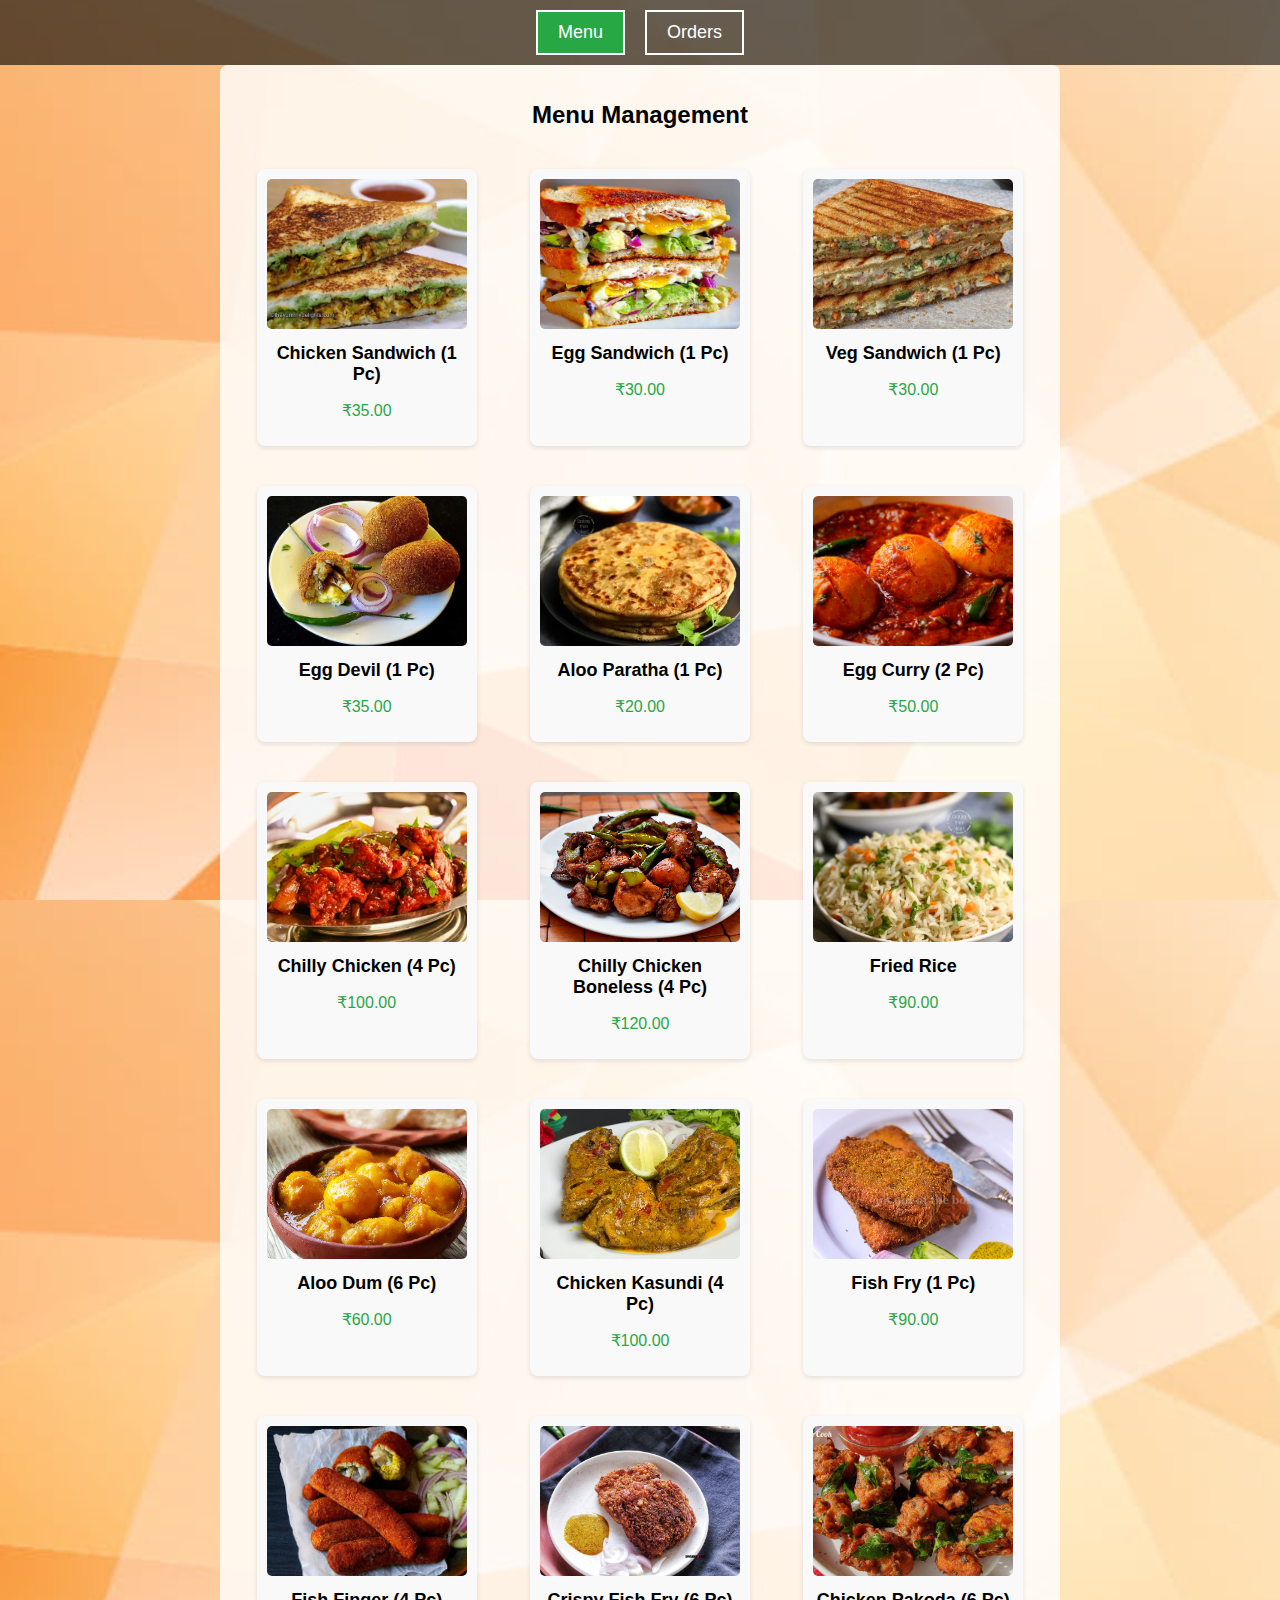
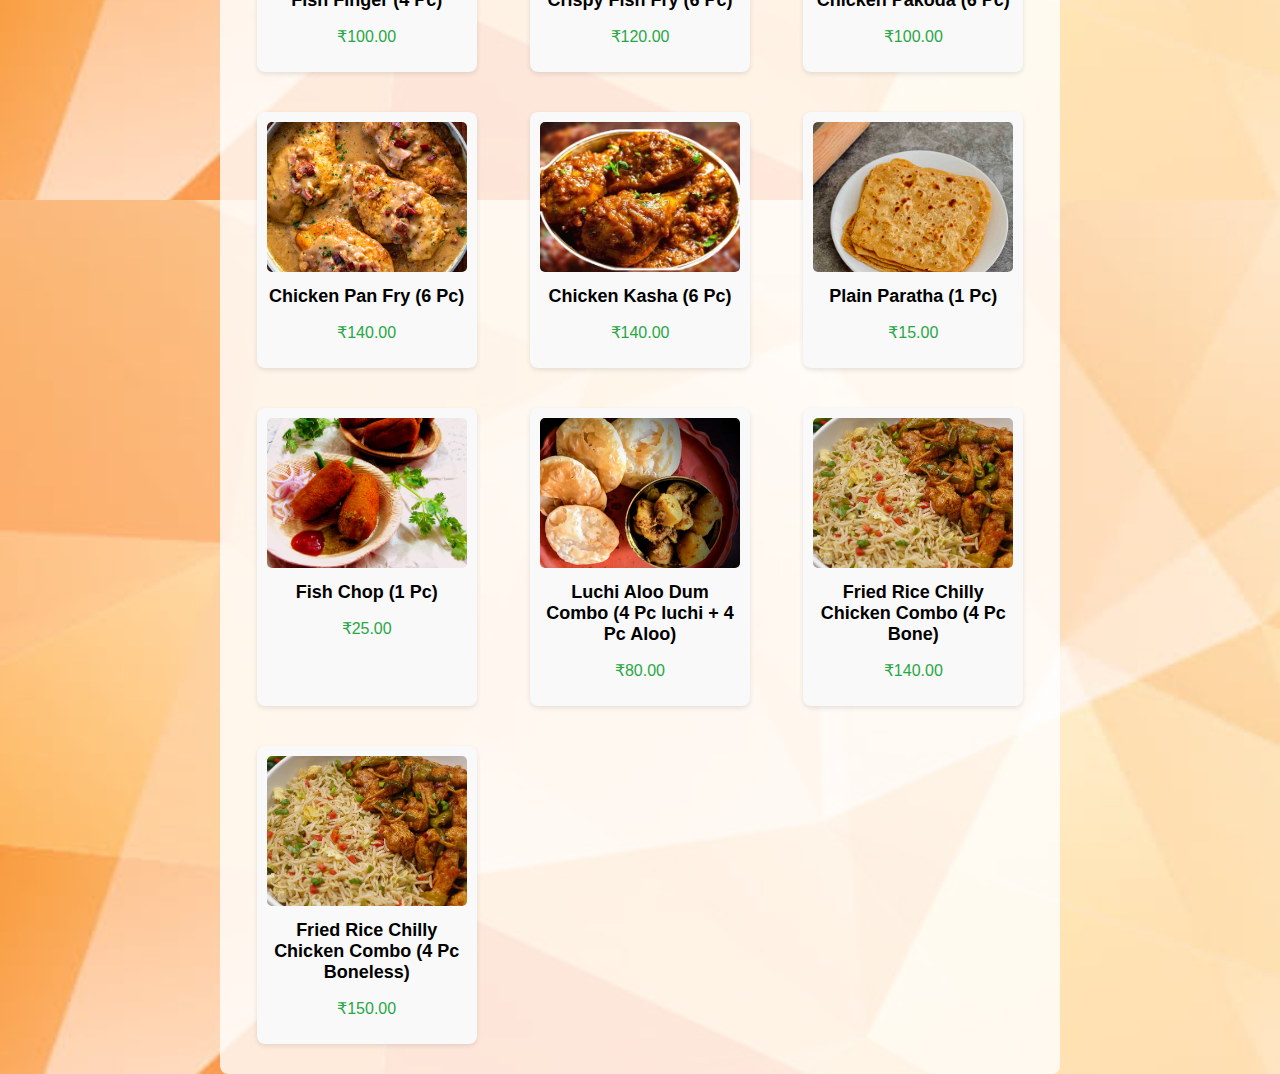
<file: admin/admin.html>
<!DOCTYPE html>
<html lang="en">
<head>
  <meta charset="UTF-8" />
  <meta name="viewport" content="width=device-width, initial-scale=1.0"/>
  <title>Admin - Food Symphony</title>
  <link rel="stylesheet" href="styles.css" />
</head>
<body>
  <!-- Header with Tabs -->
  <header>
    <div class="tabs">
      <button class="tab-button active" onclick="showTab('menu')">Menu</button>
      <button class="tab-button" onclick="window.location.href='../admin/order.html'"">Orders</button>

    </div>
  </header>
  
  <!-- Main Content -->
  <div class="content">
    <div class="menu-container">
      <h1>Menu Management</h1>

      <!-- Hardcoded Menu Items -->
      <div id="menu-list">
        <div class="menu-item">
          <img src="./images/Chicken Sandwich.jpg" alt="Chkn Sandwich" />
          <h4>Chicken Sandwich (1 Pc)</h4>
          <p class="price">₹35.00</p>          
        </div>
        <div class="menu-item">
          <img src="./images/Egg Sandwich.png" alt="Egg Sandwich" />
          <h4>Egg Sandwich (1 Pc)</h4>
          <p class="price">₹30.00</p>          
        </div>
        <div class="menu-item">
          <img src="./images/Veg Sandwich.png" alt="Veg Sandwich" />
          <h4>Veg Sandwich (1 Pc)</h4>
          <p class="price">₹30.00</p>          
        </div>
        <div class="menu-item">
          <img src="./images/Egg Devil.png" alt="Egg Devil" />
          <h4>Egg Devil (1 Pc)</h4>
          <p class="price">₹35.00</p>          
        </div>
        <div class="menu-item">
          <img src="./images/aloo paratha.png" alt="Aloo Paratha" />
          <h4>Aloo Paratha (1 Pc)</h4>
          <p class="price">₹20.00</p>          
        </div>
        <div class="menu-item">
          <img src="./images/egg curry.png" alt="Egg Curry" />
          <h4>Egg Curry (2 Pc)</h4>
          <p class="price">₹50.00</p>          
        </div>
        <div class="menu-item">
          <img src="./images/chilli chkn 2.png" alt="Chilli Chicken" />
          <h4>Chilly Chicken (4 Pc)</h4>
          <p class="price">₹100.00</p>          
        </div>
        <div class="menu-item">
          <img src="./images/clilli chkn.png" alt="Chilli Chicken Boneless" />
          <h4>Chilly Chicken Boneless (4 Pc)</h4>
          <p class="price">₹120.00</p>          
        </div>
        <div class="menu-item">
          <img src="./images/fried rice.png" alt="Fried Rice" />
          <h4>Fried Rice</h4>
          <p class="price">₹90.00</p>          
        </div>
        <div class="menu-item">
          <img src="./images/aloor dum.png" alt="Aloo Dum" />
          <h4>Aloo Dum (6 Pc)</h4>
          <p class="price">₹60.00</p>          
        </div>
        <div class="menu-item">
          <img src="./images/kasundi chkn.png" alt="Chicken Kasundi" />
          <h4>Chicken Kasundi (4 Pc)</h4>
          <p class="price">₹100.00</p>          
        </div>
        <div class="menu-item">
          <img src="./images/fishfry.jpg" alt="Fish Fry" />
          <h4>Fish Fry (1 Pc)</h4>
          <p class="price">₹90.00</p>          
        </div>
        <div class="menu-item">
          <img src="./images/fish finger.png" alt="Fish Finger" />
          <h4>Fish Finger (4 Pc)</h4>
          <p class="price">₹100.00</p>          
        </div>
        <div class="menu-item">
          <img src="./images/crispyFish-Fry.jpg" alt="Crispy Fish Fry" />
          <h4>Crispy Fish Fry (6 Pc)</h4>
          <p class="price">₹120.00</p>          
        </div>
        <div class="menu-item">
          <img src="./images/chkn pakoda.png" alt="Chicken Pakoda" />
          <h4>Chicken Pakoda (6 Pc)</h4>
          <p class="price">₹100.00</p>          
        </div>
        <div class="menu-item">
          <img src="./images/pan fry chkn.jpg" alt="Chicken Pan Fry" />
          <h4>Chicken Pan Fry (6 Pc)</h4>
          <p class="price">₹140.00</p>          
        </div>
        <div class="menu-item">
          <img src="./images/chicken kasha.png" alt="Chicken Kasha" />
          <h4>Chicken Kasha (6 Pc)</h4>
          <p class="price">₹140.00</p>          
        </div>
        <div class="menu-item">
          <img src="./images/plain paratha.png" alt="Plain Paratha" />
          <h4>Plain Paratha (1 Pc)</h4>
          <p class="price">₹15.00</p>          
        </div>
        <div class="menu-item">
          <img src="./images/fish chop.png" alt="Fish Chop" />
          <h4>Fish Chop (1 Pc)</h4>
          <p class="price">₹25.00</p>          
        </div>
        <div class="menu-item">
          <img src="./images/luchi alur dum.jpg" alt="Luchi Aloo Dum Combo" />
          <h4>Luchi Aloo Dum Combo (4 Pc luchi + 4 Pc Aloo)</h4>
          <p class="price">₹80.00</p>          
        </div>
        <div class="menu-item">
          <img src="./images/friedrice chilli chkn.png" alt="Fried Rice Chilly Chicken Combo Bone" />
          <h4>Fried Rice Chilly Chicken Combo (4 Pc Bone)</h4>
          <p class="price">₹140.00</p>          
        </div>
        <div class="menu-item">
          <img src="./images/friedrice chilli chkn.png" alt="Fried Rice Chilly Chicken Combo Boneless" />
          <h4>Fried Rice Chilly Chicken Combo (4 Pc Boneless)</h4>
          <p class="price">₹150.00</p>          
        </div>
      </div>
    </div>

    <!-- Optional Orders Tab (can be filled later) -->
    <div class="orders-container" style="display: none;">
      <h1>Orders</h1>
      <p>No orders available.</p>
    </div>
  </div>

  <script>
    // Tab switching only
    function showTab(tabName) {
      const menuTab = document.querySelector('.menu-container');
      const ordersTab = document.querySelector('.orders-container');

      if (tabName === 'menu') {
        menuTab.style.display = 'block';
        ordersTab.style.display = 'none';
        document.querySelector('.tab-button.active').classList.remove('active');
        document.querySelector('[onclick="showTab(\'menu\')"]').classList.add('active');
      } else {
        menuTab.style.display = 'none';
        ordersTab.style.display = 'block';
        document.querySelector('.tab-button.active').classList.remove('active');
        document.querySelector('[onclick="showTab(\'orders\')"]').classList.add('active');
      }
    }

    // Set default tab
    showTab('menu');
  </script>
</body>
</html>
</file>
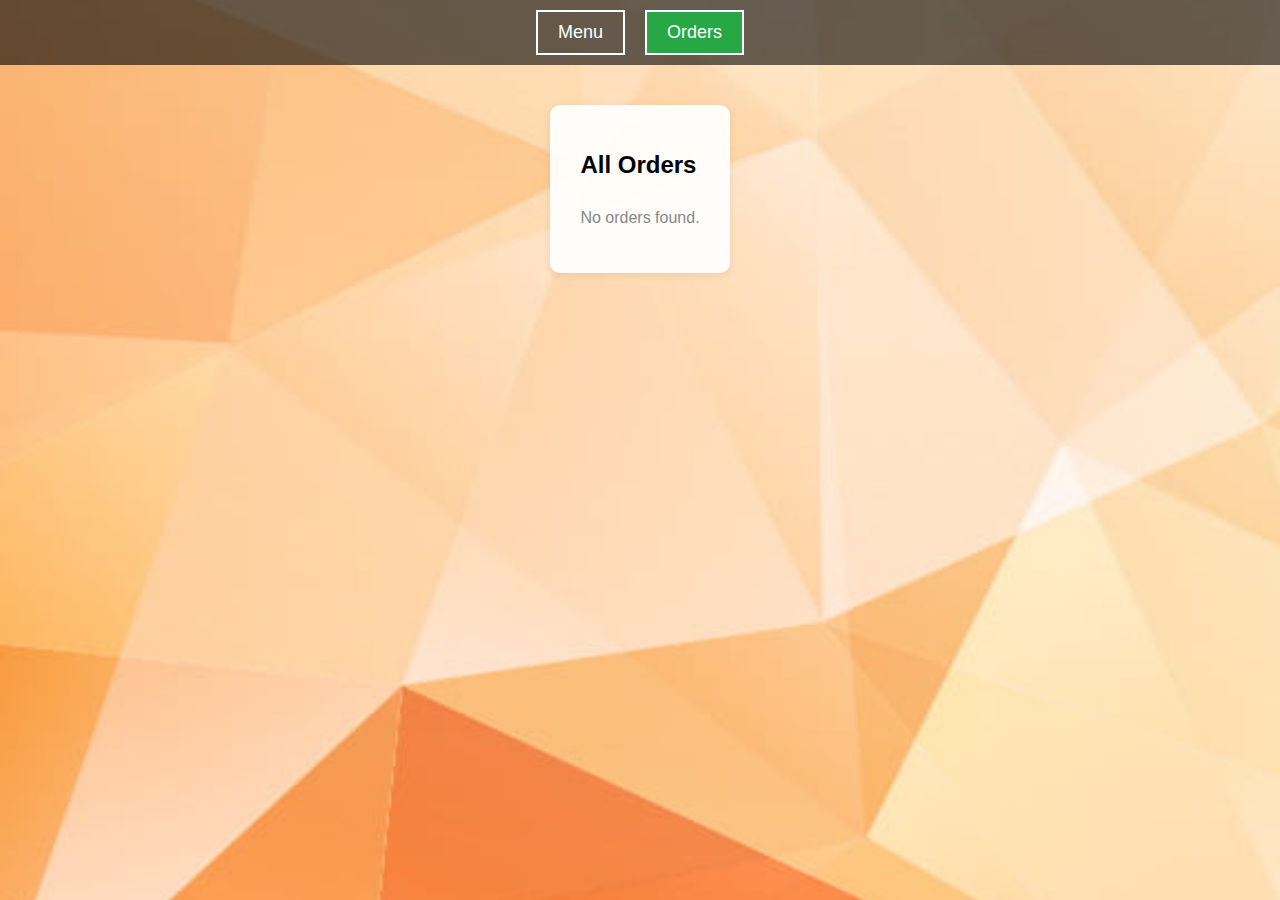
<file: admin/order.html>
<!DOCTYPE html>
<html lang="en">
<head>
  <meta charset="UTF-8" />
  <title>Orders - Food Symphony</title>
  <link rel="stylesheet" href="styles.css" />
  <style>
    .orders-container {
      background: rgba(255,255,255,0.93);
      max-width: 900px;
      margin: 40px auto 30px auto;
      border-radius: 10px;
      padding: 30px;
      color: #222;
      box-shadow: 0 2px 8px rgba(0,0,0,0.07);
    }
    table {
      width: 100%;
      border-collapse: collapse;
      margin-top: 20px;
      background: #fff;
    }
    th, td {
      padding: 12px 8px;
      border-bottom: 1px solid #eee;
      text-align: left;
      vertical-align: top;
    }
    th {
      background: #28a745;
      color: #fff;
    }
    .delete-btn {
      background: #dc3545;
      color: #fff;
      border: none;
      padding: 8px 14px;
      border-radius: 5px;
      cursor: pointer;
    }
    .delete-btn:hover {
      background: #c82333;
    }
    .item-list {
      margin: 0;
      padding-left: 18px;
    }
    .item-list li {
      margin-bottom: 2px;
    }
    @media (max-width: 700px) {
      .orders-container { padding: 12px; }
      table, th, td { font-size: 14px; }
    }
  </style>
</head>
<body>
  <header>
    <div class="tabs">
      <button class="tab-button" onclick="window.location.href='admin.html'">Menu</button>
      <button class="tab-button active">Orders</button>
    </div>
  </header>
  <div class="content" style="justify-content: center; align-items: flex-start;">
    <div class="orders-container">
      <h1>All Orders</h1>
      <table id="orders-table">
        <thead>
          <tr>
            <th>#</th>
            <th>Name & Info</th>
            <th>Items</th>
            <th>Delivery Date</th>
            <th>Total Price</th>
            <th>Action</th>
          </tr>
        </thead>
        <tbody>
          <!-- Orders will be injected here -->
        </tbody>
      </table>
      <p id="no-orders" style="text-align:center; color:#888; display:none;">No orders found.</p>
    </div>
  </div>
  <script>
    function loadOrders() {
      const orders = JSON.parse(localStorage.getItem('orders') || '[]');
      const tbody = document.querySelector('#orders-table tbody');
      tbody.innerHTML = '';
      if (orders.length === 0) {
        document.getElementById('no-orders').style.display = 'block';
        document.getElementById('orders-table').style.display = 'none';
        return;
      }
      document.getElementById('no-orders').style.display = 'none';
      document.getElementById('orders-table').style.display = 'table';
      orders.forEach((order, idx) => {
        const itemsHtml = order.items && order.items.length
          ? `<ul class="item-list">${order.items.map(item =>
              `<li>${item.name} &times; ${item.qty} @ ₹${item.price} = ₹${item.qty * item.price}</li>`
            ).join('')}</ul>`
          : '—';
        const tr = document.createElement('tr');
        tr.innerHTML = `
          <td>${idx+1}</td>
          <td>
            <b>${order.name}</b><br>
            ${order.address}<br>
            📞 ${order.phone}
          </td>
          <td>${itemsHtml}</td>
          <td>${order.deliveryDate || ''}</td>
          <td>₹${order.total || ''}</td>
          <td><button class="delete-btn" onclick="deleteOrder(${idx})">Delete</button></td>
        `;
        tbody.appendChild(tr);
      });
    }

    function deleteOrder(idx) {
      let orders = JSON.parse(localStorage.getItem('orders') || '[]');
      if (confirm('Are you sure you want to delete this order?')) {
        orders.splice(idx, 1);
        localStorage.setItem('orders', JSON.stringify(orders));
        loadOrders();
      }
    }

    loadOrders();
  </script>
</body>
</html>
</file>
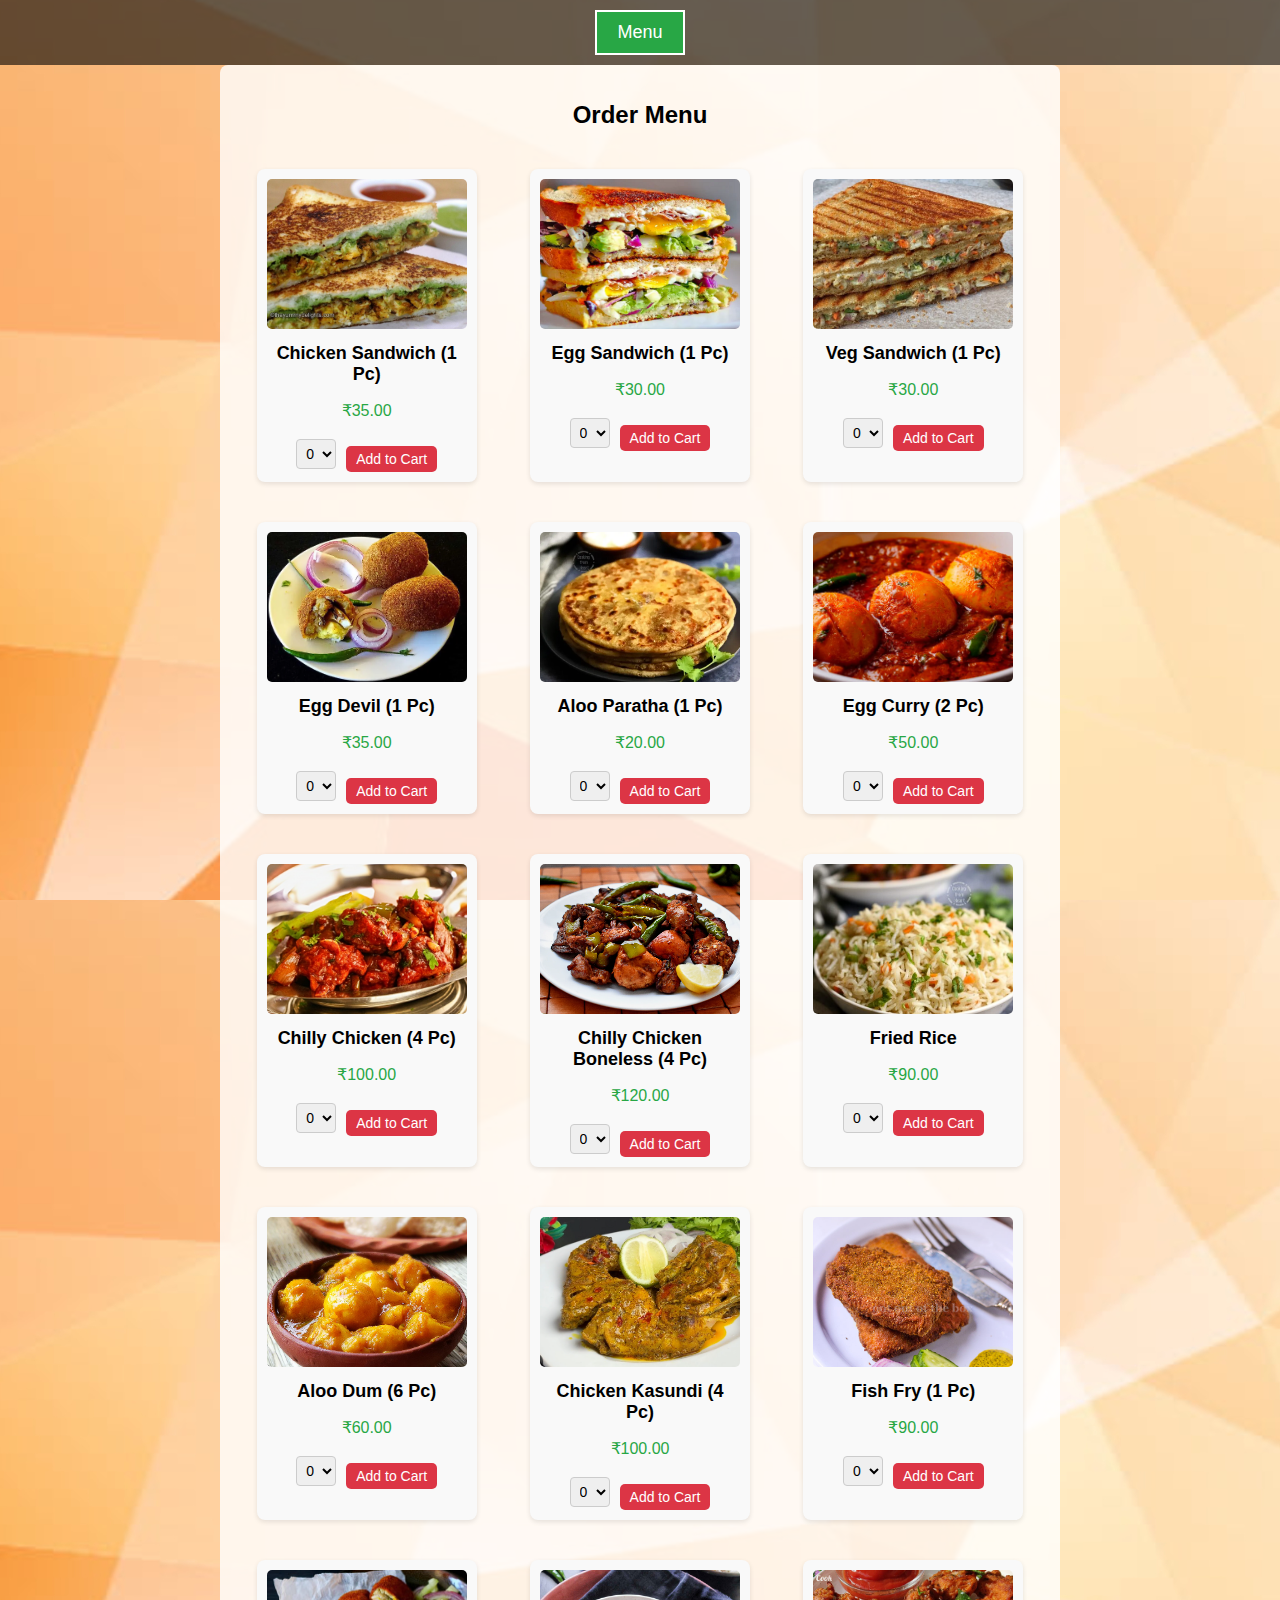
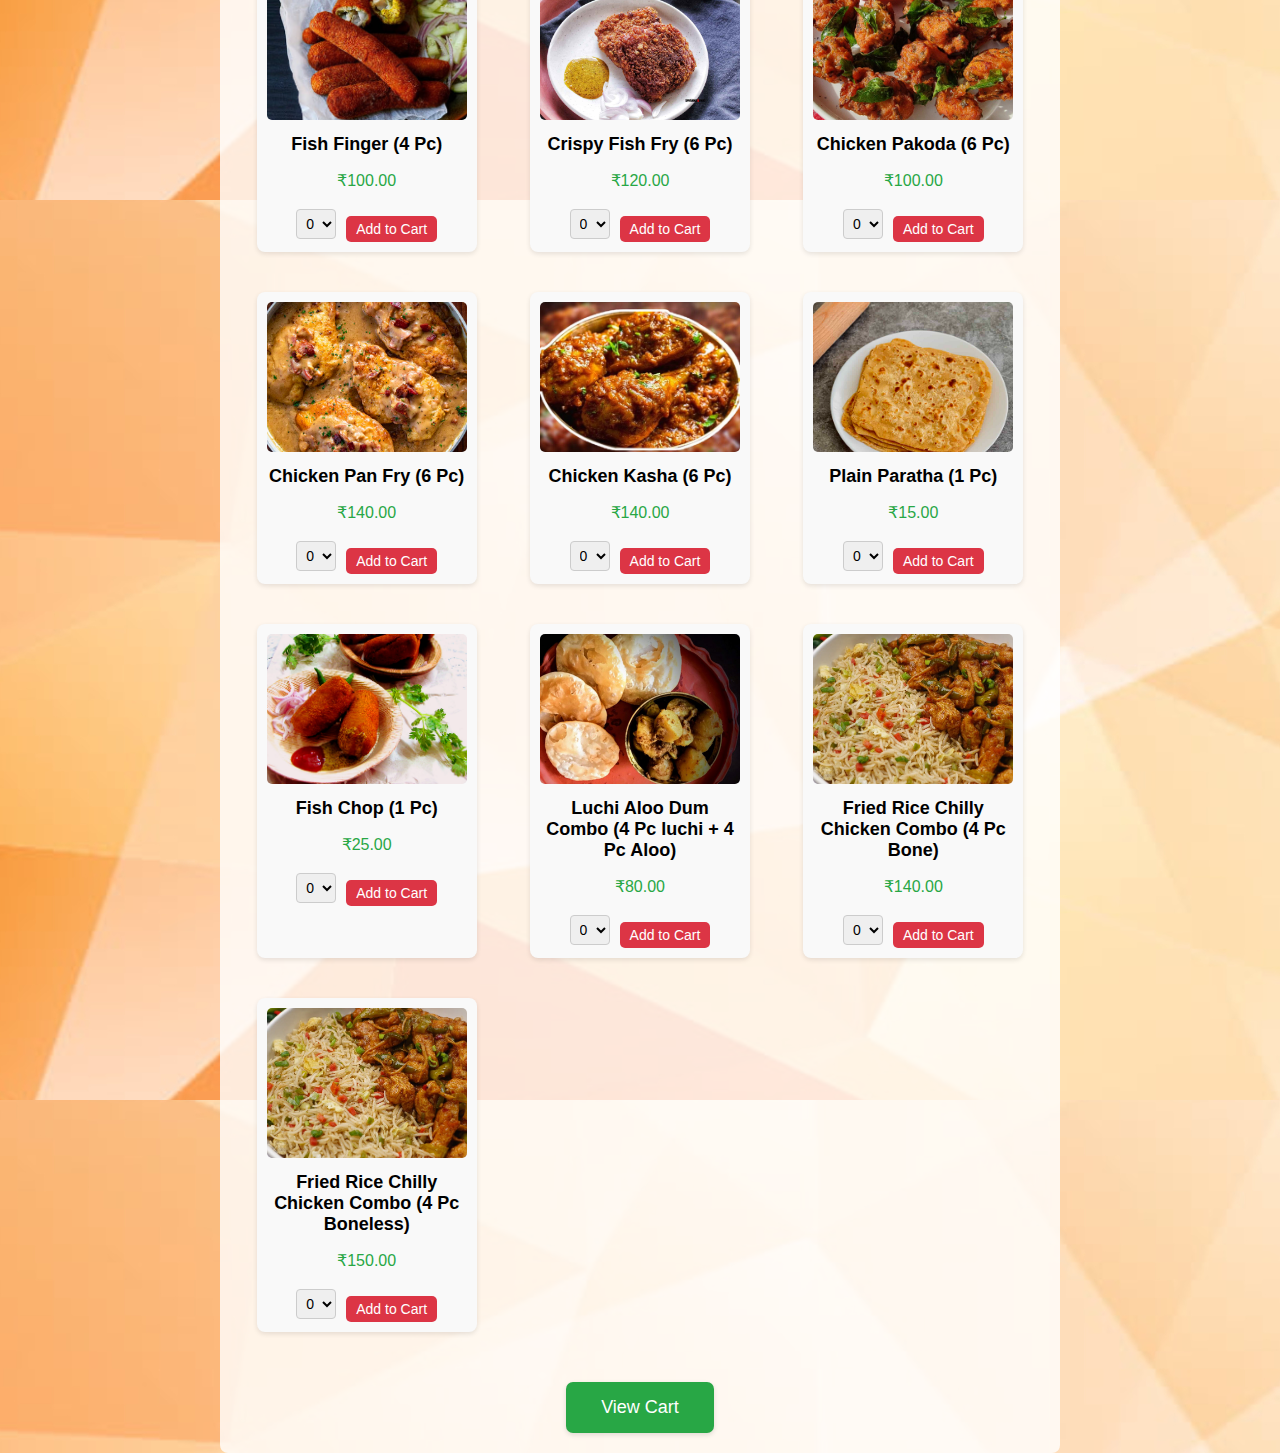
<file: client/client.html>
<!DOCTYPE html>
<html lang="en">
<head>
  <meta charset="UTF-8" />
  <meta name="viewport" content="width=device-width, initial-scale=1.0"/>
  <title>Order - Food Symphony</title>
  <link rel="stylesheet" href="styles.css" />
  <style>
    /* Add/override styles for dropdown and cart button */
    .menu-item .controls {
      display: flex;
      justify-content: center;
      align-items: center;
      gap: 10px;
      margin-top: 10px;
    }
    .menu-item select {
      padding: 5px;
      border-radius: 4px;
      border: 1px solid #ccc;
      font-size: 14px;
    }
    .cart-btn {
      display: block;
      margin: 40px auto 0 auto;
      padding: 15px 35px;
      font-size: 18px;
      background-color: #28a745;
      color: #fff;
      border: none;
      border-radius: 7px;
      cursor: pointer;
      box-shadow: 0 2px 5px rgba(0,0,0,0.12);
      transition: background 0.2s;
    }
    .cart-btn:hover {
      background-color: #218838;
    }
    /* Cart Modal */
    #cart-modal {
      display: none;
      position: fixed;
      z-index: 999;
      left: 0; top: 0;
      width: 100vw; height: 100vh;
      background: rgba(0,0,0,0.7);
      justify-content: center;
      align-items: center;
    }
    #cart-modal .cart-content {
      background: #fff;
      color: #222;
      border-radius: 10px;
      padding: 30px 40px;
      min-width: 350px;
      max-width: 90vw;
      max-height: 80vh;
      overflow-y: auto;
      text-align: left;
      position: relative;
     

    }
    #cart-modal .close-btn {
      position: absolute;
      right: 15px; top: 10px;
      background: none;
      border: none;
      font-size: 22px;
      cursor: pointer;
    }
    #cart-modal h2 {
      margin-top: 0;
      font-size: 1.5em;
      color: #28a745;
    }
    #cart-items {
      margin: 20px 0;
      padding: 0;
      list-style: none;
    }
    #cart-items li {
      margin-bottom: 12px;
      border-bottom: 1px solid #eee;
      padding-bottom: 6px;
    }
  </style>
</head>
<body>
  <!-- Header with Tabs -->
  <header>
    <div class="tabs">
      <button class="tab-button active">Menu</button>
    </div>
  </header>
  
  <!-- Main Content -->
  <div class="content">
    <div class="menu-container">
      <h1>Order Menu</h1>
      <div id="menu-list">
        <div class="menu-item" data-name="Chicken Sandwich (1 Pc)" data-price="35">
          <img src="../admin/images/Chicken Sandwich.jpg" alt="Chicken Sandwich" />
          <h4>Chicken Sandwich (1 Pc)</h4>
          <p class="price">₹35.00</p>
          <div class="controls">
            <select class="qty-select">
              <option value="0">0</option>
              <option value="1">1</option>
              <option value="2">2</option>
              <option value="3">3</option>
              <option value="4">4</option>
              <option value="5">5</option>
            </select>
            <button class="add-cart-btn">Add to Cart</button>
          </div>
        </div>
        <div class="menu-item" data-name="Egg Sandwich (1 Pc)" data-price="30">
          <img src="../admin/images/Egg Sandwich.png" alt="Egg Sandwich" />
          <h4>Egg Sandwich (1 Pc)</h4>
          <p class="price">₹30.00</p>
          <div class="controls">
            <select class="qty-select">
              <option value="0">0</option>
              <option value="1">1</option>
              <option value="2">2</option>
              <option value="3">3</option>
              <option value="4">4</option>
              <option value="5">5</option>
            </select>
            <button class="add-cart-btn">Add to Cart</button>
          </div>
        </div>
        <div class="menu-item" data-name="Veg Sandwich (1 Pc)" data-price="30">
          <img src="../admin/images/Veg Sandwich.png" alt="Veg Sandwich" />
          <h4>Veg Sandwich (1 Pc)</h4>
          <p class="price">₹30.00</p>
          <div class="controls">
            <select class="qty-select">
              <option value="0">0</option>
              <option value="1">1</option>
              <option value="2">2</option>
              <option value="3">3</option>
              <option value="4">4</option>
              <option value="5">5</option>
            </select>
            <button class="add-cart-btn">Add to Cart</button>
          </div>
        </div>
        <div class="menu-item" data-name="Egg Devil (1 Pc)" data-price="35">
          <img src="../admin/images/Egg Devil.png" alt="Egg Devil" />
          <h4>Egg Devil (1 Pc)</h4>
          <p class="price">₹35.00</p>
          <div class="controls">
            <select class="qty-select">
              <option value="0">0</option>
              <option value="1">1</option>
              <option value="2">2</option>
              <option value="3">3</option>
              <option value="4">4</option>
              <option value="5">5</option>
            </select>
            <button class="add-cart-btn">Add to Cart</button>
          </div>
        </div>
        <div class="menu-item" data-name="Aloo Paratha (1 Pc)" data-price="20">
          <img src="../admin/images/aloo paratha.png" alt="Aloo Paratha" />
          <h4>Aloo Paratha (1 Pc)</h4>
          <p class="price">₹20.00</p>
          <div class="controls">
            <select class="qty-select">
              <option value="0">0</option>
              <option value="1">1</option>
              <option value="2">2</option>
              <option value="3">3</option>
              <option value="4">4</option>
              <option value="5">5</option>
            </select>
            <button class="add-cart-btn">Add to Cart</button>
          </div>
        </div>
        <div class="menu-item" data-name="Egg Curry (2 Pc)" data-price="50">
          <img src="../admin/images/egg curry.png" alt="Egg Curry" />
          <h4>Egg Curry (2 Pc)</h4>
          <p class="price">₹50.00</p>
          <div class="controls">
            <select class="qty-select">
              <option value="0">0</option>
              <option value="1">1</option>
              <option value="2">2</option>
              <option value="3">3</option>
              <option value="4">4</option>
              <option value="5">5</option>
            </select>
            <button class="add-cart-btn">Add to Cart</button>
          </div>
        </div>
        <div class="menu-item" data-name="Chilly Chicken (4 Pc)" data-price="100">
          <img src="../admin/images/chilli chkn 2.png" alt="Chilly Chicken" />
          <h4>Chilly Chicken (4 Pc)</h4>
          <p class="price">₹100.00</p>
          <div class="controls">
            <select class="qty-select">
              <option value="0">0</option>
              <option value="1">1</option>
              <option value="2">2</option>
              <option value="3">3</option>
              <option value="4">4</option>
              <option value="5">5</option>
            </select>
            <button class="add-cart-btn">Add to Cart</button>
          </div>
        </div>
        <div class="menu-item" data-name="Chilly Chicken Boneless (4 Pc)" data-price="120">
          <img src="../admin/images/clilli chkn.png" alt="Chilly Chicken Boneless" />
          <h4>Chilly Chicken Boneless (4 Pc)</h4>
          <p class="price">₹120.00</p>
          <div class="controls">
            <select class="qty-select">
              <option value="0">0</option>
              <option value="1">1</option>
              <option value="2">2</option>
              <option value="3">3</option>
              <option value="4">4</option>
              <option value="5">5</option>
            </select>
            <button class="add-cart-btn">Add to Cart</button>
          </div>
        </div>
        <div class="menu-item" data-name="Fried Rice" data-price="90">
          <img src="../admin/images/fried rice.png" alt="Fried Rice" />
          <h4>Fried Rice</h4>
          <p class="price">₹90.00</p>
          <div class="controls">
            <select class="qty-select">
              <option value="0">0</option>
              <option value="1">1</option>
              <option value="2">2</option>
              <option value="3">3</option>
              <option value="4">4</option>
              <option value="5">5</option>
            </select>
            <button class="add-cart-btn">Add to Cart</button>
          </div>
        </div>
        <div class="menu-item" data-name="Aloo Dum (6 Pc)" data-price="60">
          <img src="../admin/images/aloor dum.png" alt="Aloo Dum" />
          <h4>Aloo Dum (6 Pc)</h4>
          <p class="price">₹60.00</p>
          <div class="controls">
            <select class="qty-select">
              <option value="0">0</option>
              <option value="1">1</option>
              <option value="2">2</option>
              <option value="3">3</option>
              <option value="4">4</option>
              <option value="5">5</option>
            </select>
            <button class="add-cart-btn">Add to Cart</button>
          </div>
        </div>
        <div class="menu-item" data-name="Chicken Kasundi (4 Pc)" data-price="100">
          <img src="../admin/images/kasundi chkn.png" alt="Chicken Kasundi" />
          <h4>Chicken Kasundi (4 Pc)</h4>
          <p class="price">₹100.00</p>
          <div class="controls">
            <select class="qty-select">
              <option value="0">0</option>
              <option value="1">1</option>
              <option value="2">2</option>
              <option value="3">3</option>
              <option value="4">4</option>
              <option value="5">5</option>
            </select>
            <button class="add-cart-btn">Add to Cart</button>
          </div>
        </div>
        <div class="menu-item" data-name="Fish Fry (1 Pc)" data-price="90">
          <img src="../admin/images/fishfry.jpg" alt="Fish Fry" />
          <h4>Fish Fry (1 Pc)</h4>
          <p class="price">₹90.00</p>
          <div class="controls">
            <select class="qty-select">
              <option value="0">0</option>
              <option value="1">1</option>
              <option value="2">2</option>
              <option value="3">3</option>
              <option value="4">4</option>
              <option value="5">5</option>
            </select>
            <button class="add-cart-btn">Add to Cart</button>
          </div>
        </div>
        <div class="menu-item" data-name="Fish Finger (4 Pc)" data-price="100">
          <img src="../admin/images/fish finger.png" alt="Fish Finger" />
          <h4>Fish Finger (4 Pc)</h4>
          <p class="price">₹100.00</p>
          <div class="controls">
            <select class="qty-select">
              <option value="0">0</option>
              <option value="1">1</option>
              <option value="2">2</option>
              <option value="3">3</option>
              <option value="4">4</option>
              <option value="5">5</option>
            </select>
            <button class="add-cart-btn">Add to Cart</button>
          </div>
        </div>
        <div class="menu-item" data-name="Crispy Fish Fry (6 Pc)" data-price="120">
          <img src="../admin/images/crispyFish-Fry.jpg" alt="Crispy Fish Fry" />
          <h4>Crispy Fish Fry (6 Pc)</h4>
          <p class="price">₹120.00</p>
          <div class="controls">
            <select class="qty-select">
              <option value="0">0</option>
              <option value="1">1</option>
              <option value="2">2</option>
              <option value="3">3</option>
              <option value="4">4</option>
              <option value="5">5</option>
            </select>
            <button class="add-cart-btn">Add to Cart</button>
          </div>
        </div>
        <div class="menu-item" data-name="Chicken Pakoda (6 Pc)" data-price="100">
          <img src="../admin/images/chkn pakoda.png" alt="Chicken Pakoda" />
          <h4>Chicken Pakoda (6 Pc)</h4>
          <p class="price">₹100.00</p>
          <div class="controls">
            <select class="qty-select">
              <option value="0">0</option>
              <option value="1">1</option>
              <option value="2">2</option>
              <option value="3">3</option>
              <option value="4">4</option>
              <option value="5">5</option>
            </select>
            <button class="add-cart-btn">Add to Cart</button>
          </div>
        </div>
        <div class="menu-item" data-name="Chicken Pan Fry (6 Pc)" data-price="140">
          <img src="../admin/images/pan fry chkn.jpg" alt="Chicken Pan Fry" />
          <h4>Chicken Pan Fry (6 Pc)</h4>
          <p class="price">₹140.00</p>
          <div class="controls">
            <select class="qty-select">
              <option value="0">0</option>
              <option value="1">1</option>
              <option value="2">2</option>
              <option value="3">3</option>
              <option value="4">4</option>
              <option value="5">5</option>
            </select>
            <button class="add-cart-btn">Add to Cart</button>
          </div>
        </div>
        <div class="menu-item" data-name="Chicken Kasha (6 Pc)" data-price="140">
          <img src="../admin/images/chicken kasha.png" alt="Chicken Kasha" />
          <h4>Chicken Kasha (6 Pc)</h4>
          <p class="price">₹140.00</p>
          <div class="controls">
            <select class="qty-select">
              <option value="0">0</option>
              <option value="1">1</option>
              <option value="2">2</option>
              <option value="3">3</option>
              <option value="4">4</option>
              <option value="5">5</option>
            </select>
            <button class="add-cart-btn">Add to Cart</button>
          </div>
        </div>
        <div class="menu-item" data-name="Plain Paratha (1 Pc)" data-price="15">
          <img src="../admin/images/plain paratha.png" alt="Plain Paratha" />
          <h4>Plain Paratha (1 Pc)</h4>
          <p class="price">₹15.00</p>
          <div class="controls">
            <select class="qty-select">
              <option value="0">0</option>
              <option value="1">1</option>
              <option value="2">2</option>
              <option value="3">3</option>
              <option value="4">4</option>
              <option value="5">5</option>
            </select>
            <button class="add-cart-btn">Add to Cart</button>
          </div>
        </div>
        <div class="menu-item" data-name="Fish Chop (1 Pc)" data-price="25">
          <img src="../admin/images/fish chop.png" alt="Fish Chop" />
          <h4>Fish Chop (1 Pc)</h4>
          <p class="price">₹25.00</p>
          <div class="controls">
            <select class="qty-select">
              <option value="0">0</option>
              <option value="1">1</option>
              <option value="2">2</option>
              <option value="3">3</option>
              <option value="4">4</option>
              <option value="5">5</option>
            </select>
            <button class="add-cart-btn">Add to Cart</button>
          </div>
        </div>
        <div class="menu-item" data-name="Luchi Aloo Dum Combo (4 Pc luchi + 4 Pc Aloo)" data-price="80">
          <img src="../admin/images/luchi alur dum.jpg" alt="Luchi Aloo Dum Combo" />
          <h4>Luchi Aloo Dum Combo (4 Pc luchi + 4 Pc Aloo)</h4>
          <p class="price">₹80.00</p>
          <div class="controls">
            <select class="qty-select">
              <option value="0">0</option>
              <option value="1">1</option>
              <option value="2">2</option>
              <option value="3">3</option>
              <option value="4">4</option>
              <option value="5">5</option>
            </select>
            <button class="add-cart-btn">Add to Cart</button>
          </div>
        </div>
        <div class="menu-item" data-name="Fried Rice Chilly Chicken Combo (4 Pc Bone)" data-price="140">
          <img src="../admin/images/friedrice chilli chkn.png" alt="Fried Rice Chilly Chicken Combo Bone" />
          <h4>Fried Rice Chilly Chicken Combo (4 Pc Bone)</h4>
          <p class="price">₹140.00</p>
          <div class="controls">
            <select class="qty-select">
              <option value="0">0</option>
              <option value="1">1</option>
              <option value="2">2</option>
              <option value="3">3</option>
              <option value="4">4</option>
              <option value="5">5</option>
            </select>
            <button class="add-cart-btn">Add to Cart</button>
          </div>
        </div>
        <div class="menu-item" data-name="Fried Rice Chilly Chicken Combo (4 Pc Boneless)" data-price="150">
          <img src="../admin/images/friedrice chilli chkn.png" alt="Fried Rice Chilly Chicken Combo Boneless" />
          <h4>Fried Rice Chilly Chicken Combo (4 Pc Boneless)</h4>
          <p class="price">₹150.00</p>
          <div class="controls">
            <select class="qty-select">
              <option value="0">0</option>
              <option value="1">1</option>
              <option value="2">2</option>
              <option value="3">3</option>
              <option value="4">4</option>
              <option value="5">5</option>
            </select>
            <button class="add-cart-btn">Add to Cart</button>
          </div>
        </div>
      </div>
      
      <!-- View Cart button -->
      <button class="cart-btn" onclick="showCart()">View Cart</button>
    </div>
  </div>

  <!-- Cart Modal -->
  <div id="cart-modal">
    <div class="cart-content">
      <button class="close-btn" onclick="hideCart()">&times;</button>
      <h2>Your Cart</h2>
      <ul id="cart-items"></ul>
      <h3 id="cart-total"></h3>
      <button class="cart-btn" onclick="proceedToCheckout()">Proceed to checkout</button>
    </div>
  </div>

  <script>
    // Cart logic
   // Load cart from localStorage or start with empty array
let cart = JSON.parse(localStorage.getItem('cart') || '[]');

document.querySelectorAll('.add-cart-btn').forEach((btn) => {
  btn.addEventListener('click', function() {
    const itemDiv = btn.closest('.menu-item');
    const name = itemDiv.dataset.name;
    const price = parseFloat(itemDiv.dataset.price);
    const qty = parseInt(itemDiv.querySelector('.qty-select').value, 10);
    if (qty > 0) {
      // Check if item already exists in cart
      let existing = cart.find(item => item.name === name);
      if (existing) {
        existing.qty += qty;
      } else {
        cart.push({ name, price, qty });
      }
      // Save updated cart to localStorage
      localStorage.setItem('cart', JSON.stringify(cart));
      alert(`${qty} x ${name} added to cart`);
    }
  });
});



   

    // Show cart modal
    function showCart() {
      const cart = JSON.parse(localStorage.getItem('cart') || '[]');
      const cartItems = document.getElementById('cart-items');
      cartItems.innerHTML = '';
      let total = 0;
      cart.forEach(item => {
        if (item.qty > 0) {
          const itemTotal = item.qty * item.price;
          total += itemTotal;
          const li = document.createElement('li');
          li.textContent = `${item.name} — ${item.qty} × ₹${item.price} = ₹${itemTotal}`;
          cartItems.appendChild(li);
        }
      });
      if (total === 0) {
        cartItems.innerHTML = '<li>Your cart is empty.</li>';
      }
      document.getElementById('cart-total').textContent = total > 0 ? `Total: ₹${total}` : '';
      document.getElementById('cart-modal').style.display = 'flex';
    }
    
    function hideCart() {
      document.getElementById('cart-modal').style.display = 'none';
    }
    function proceedToCheckout() {
        window.location.href = "./checkout.html"; // or your desired page
      }
      
  </script>
</body>
</html>
</file>
<file: admin/styles.css>
/* Global Styles */
body {
  font-family: Arial, sans-serif;
  margin: 0;
  padding: 0;
  background-image: url('bg.jpg'); /* Replace with your background image */
  background-size: cover;
  background-position: center;
  height: 100vh;
  color: #fff;
}

header {
  background: rgba(0, 0, 0, 0.6);
  padding: 10px 0;
  text-align: center;
}

.tabs {
  display: flex;
  justify-content: center;
}

.tab-button {
  background: transparent;
  color: #fff;
  border: 2px solid #fff;
  padding: 10px 20px;
  font-size: 18px;
  margin: 0 10px;
  cursor: pointer;
}

.tab-button.active {
  background: #28a745;
  color: #fff;
}

.content {
  display: flex;
  justify-content: center;
  align-items: center;
 
}


.menu-container {
  background-color: rgba(255, 255, 255, 0.8); /* Transparent white background */
  padding: 20px;
  border-radius: 8px;
  max-width: 800px;
  width: 100%;
  text-align: center;
}

h1 {
  margin-bottom: 30px;
  font-size: 24px;
  color: black
}

.add-menu-btn {
  padding: 10px 20px;
  font-size: 16px;
  background-color: #28a745;
  color: #fff;
  border: none;
  cursor: pointer;
  border-radius: 5px;
  margin-bottom: 20px;
}

.add-menu-btn:hover {
  background-color: #218838;
}

#menu-list {
  display: grid;
  grid-template-columns: repeat(auto-fit, minmax(200px, 1fr));
  gap: 20px;
  justify-items: center;
}


.menu-item {
  width: 200px;
  padding: 10px;
  margin: 10px;
  background-color: #f9f9f9;
  border-radius: 8px;
  box-shadow: 0 2px 5px rgba(0, 0, 0, 0.1);
  text-align: center;
}

.menu-item img {
  width: 100%;
  height: 150px;
  object-fit: cover;
  border-radius: 5px;
}

.menu-item h4 {
  margin: 10px 0;
  font-size: 18px;
  color: black;
}

.menu-item p.price {
  font-size: 16px;
  color: #28a745;
}

.menu-item button {
  padding: 5px 10px;
  font-size: 14px;
  background-color: #dc3545;
  color: #fff;
  border: none;
  cursor: pointer;
  border-radius: 5px;
  margin-top: 10px;
}

.menu-item button:hover {
  background-color: #c82333;
}

/* Popup Styles */
.popup {
  display: none;
  position: fixed;
  top: 0;
  left: 0;
  width: 100%;
  height: 100%;
  background: rgba(0, 0, 0, 0.7);
  justify-content: center;
  align-items: center;
}

.popup-content {
  background-color: #fff;
  padding: 20px;
  border-radius: 8px;
  width: 300px;
  text-align: center;
}

.popup-content input {
  margin: 10px 0;
  padding: 10px;
  font-size: 16px;
  width: 100%;
  border-radius: 5px;
  border: 1px solid #ddd;
}

.popup-content button {
  padding: 10px 20px;
  font-size: 16px;
  background-color: #28a745;
  color: #fff;
  border: none;
  cursor: pointer;
  border-radius: 5px;
}

.popup-content button:hover {
  background-color: #218838;
}

.popup-content button:last-child {
  background-color: #dc3545;
}

.popup-content button:last-child:hover {
  background-color: #c82333;
}
</file>
<file: client/styles.css>
/* Global Styles */
body {
  font-family: Arial, sans-serif;
  margin: 0;
  padding: 0;
  background-image: url('../admin/bg.jpg'); /* Replace with your background image */
  background-size: cover;
  background-position: center;
  height: 100vh;
  color: #fff;
}

header {
  background: rgba(0, 0, 0, 0.6);
  padding: 10px 0;
  text-align: center;
}

.tabs {
  display: flex;
  justify-content: center;
}

.tab-button {
  background: transparent;
  color: #fff;
  border: 2px solid #fff;
  padding: 10px 20px;
  font-size: 18px;
  margin: 0 10px;
  cursor: pointer;
}

.tab-button.active {
  background: #28a745;
  color: #fff;
}

.content {
  display: flex;
  justify-content: center;
  align-items: center;
 
}


.menu-container {
  background-color: rgba(255, 255, 255, 0.8); /* Transparent white background */
  padding: 20px;
  border-radius: 8px;
  max-width: 800px;
  width: 100%;
  text-align: center;
}

h1 {
  margin-bottom: 30px;
  font-size: 24px;
  color: black
}

.add-menu-btn {
  padding: 10px 20px;
  font-size: 16px;
  background-color: #28a745;
  color: #fff;
  border: none;
  cursor: pointer;
  border-radius: 5px;
  margin-bottom: 20px;
}

.add-menu-btn:hover {
  background-color: #218838;
}

#menu-list {
  display: grid;
  grid-template-columns: repeat(auto-fit, minmax(200px, 1fr));
  gap: 20px;
  justify-items: center;
}


.menu-item {
  width: 200px;
  padding: 10px;
  margin: 10px;
  background-color: #f9f9f9;
  border-radius: 8px;
  box-shadow: 0 2px 5px rgba(0, 0, 0, 0.1);
  text-align: center;
}

.menu-item img {
  width: 100%;
  height: 150px;
  object-fit: cover;
  border-radius: 5px;
}

.menu-item h4 {
  margin: 10px 0;
  font-size: 18px;
  color: black;
}

.menu-item p.price {
  font-size: 16px;
  color: #28a745;
}

.menu-item button {
  padding: 5px 10px;
  font-size: 14px;
  background-color: #dc3545;
  color: #fff;
  border: none;
  cursor: pointer;
  border-radius: 5px;
  margin-top: 10px;
}

.menu-item button:hover {
  background-color: #c82333;
}

/* Popup Styles */
.popup {
  display: none;
  position: fixed;
  top: 0;
  left: 0;
  width: 100%;
  height: 100%;
  background: rgba(0, 0, 0, 0.7);
  justify-content: center;
  align-items: center;
}

.popup-content {
  background-color: #fff;
  padding: 20px;
  border-radius: 8px;
  width: 300px;
  text-align: center;
}

.popup-content input {
  margin: 10px 0;
  padding: 10px;
  font-size: 16px;
  width: 100%;
  border-radius: 5px;
  border: 1px solid #ddd;
}

.popup-content button {
  padding: 10px 20px;
  font-size: 16px;
  background-color: #28a745;
  color: #fff;
  border: none;
  cursor: pointer;
  border-radius: 5px;
}

.popup-content button:hover {
  background-color: #218838;
}

.popup-content button:last-child {
  background-color: #dc3545;
}

.popup-content button:last-child:hover {
  background-color: #c82333;
}
</file>
